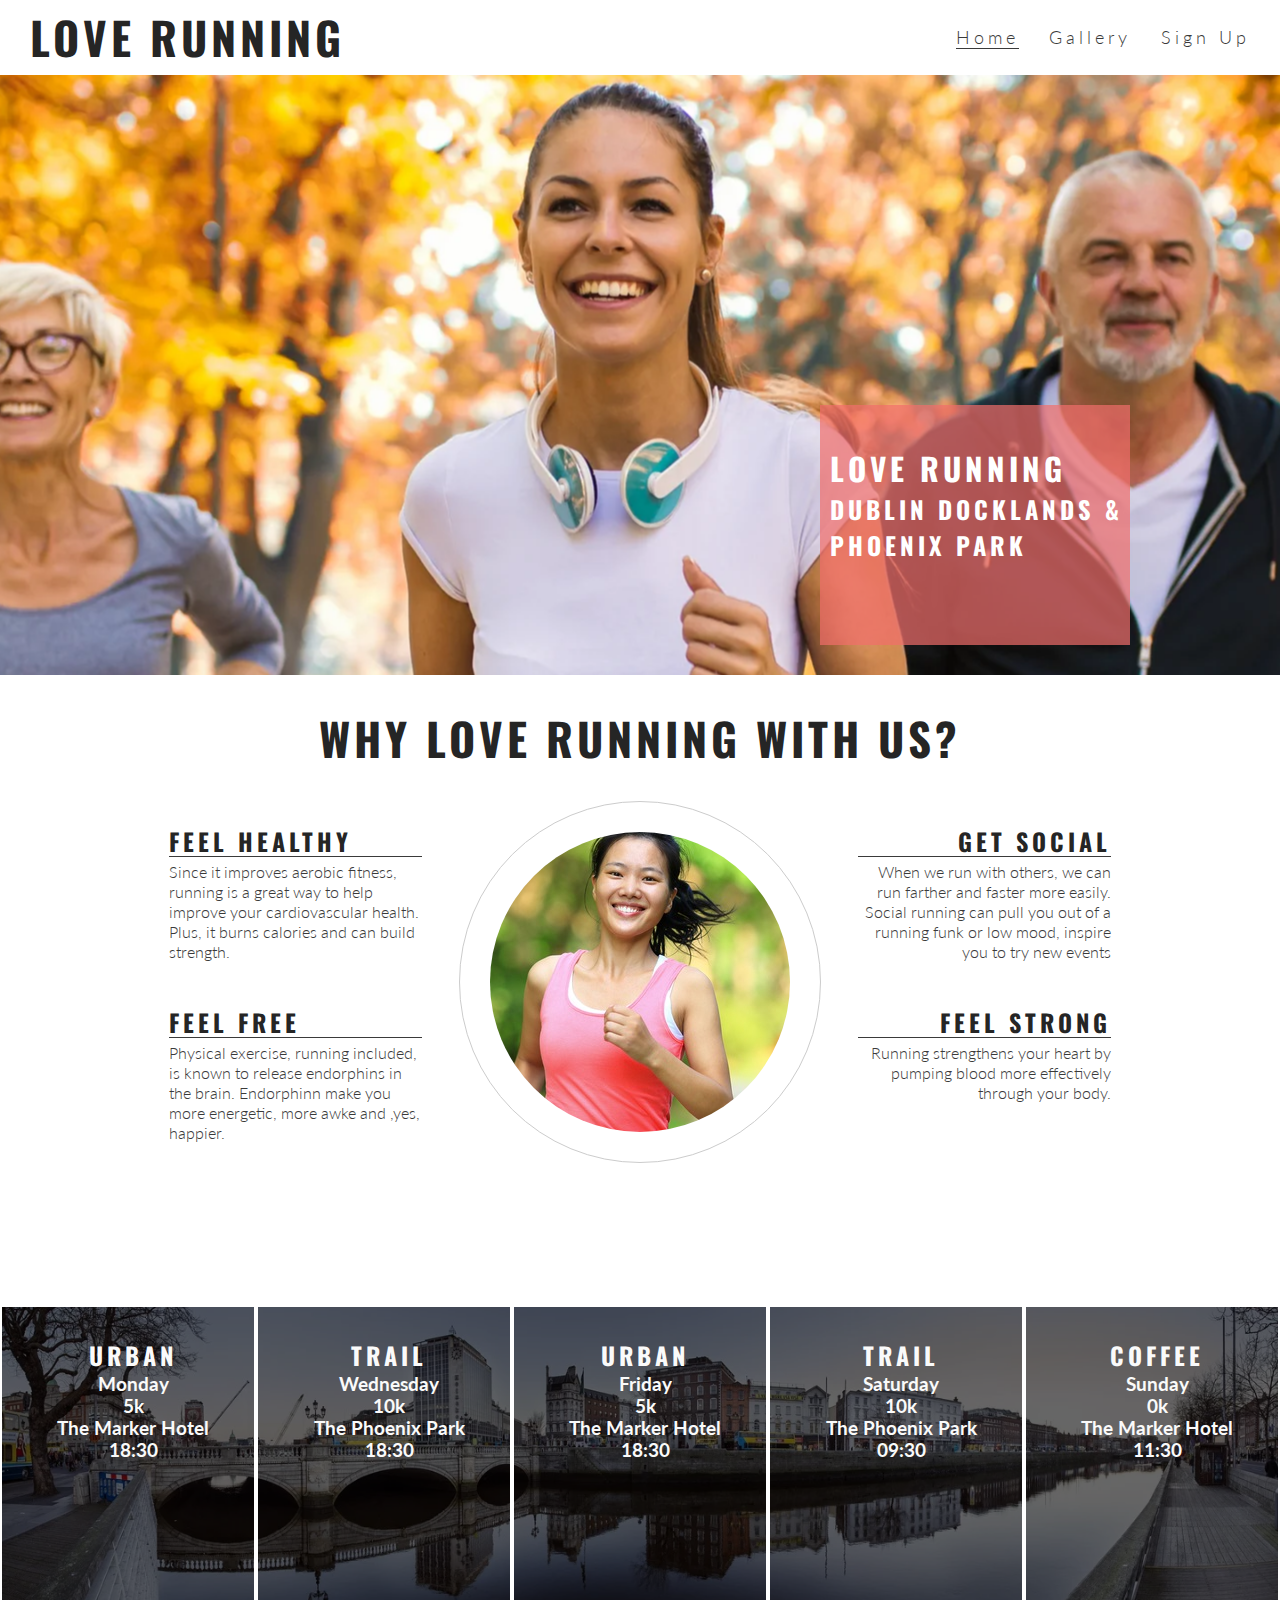
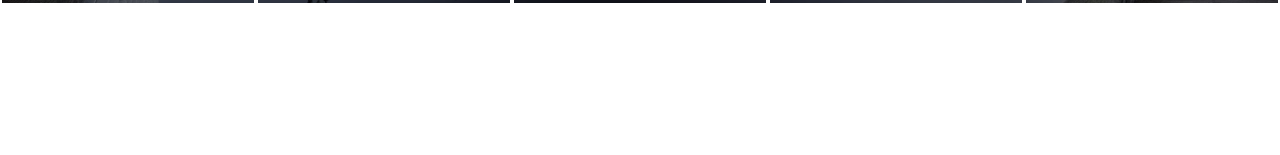
<file: index.html>
<!DOCTYPE html>
<html lang="en">

<head>
    <meta charset="UTF-8">
    <meta http-equiv="X-UA-Compatible" content="IE=edge">
    <meta name="viewport" content="width=device-width, initial-scale=1.0">
    <meta name="description" content="Love Running club for runners in Dublin, Ireland">
    <meta name="keywords" content="love running, running club, ireland, dublin">
    

    <link rel="stylesheet" href="assets/css/style.css">
    <title>Love Running</title>
</head>

<body>
    <header>
        <a href="index.html">
            <h1 id="logo">Love Running</h1>
        </a>
        <nav>
            <ul id="menu">
                <li>
                    <a href="#">Sign Up</a>
                </li>
                <li>
                    <a href="gallery.html">Gallery</a>
                </li>
                <li>
                    <a href="idenx.html" class="active">Home</a>
                </li>

            </ul>
        </nav>

    </header>
    <section id="hero-outer">
        <div id="hero-image">
        <div id="cover-text">
        <h2>Love Running</h2>
        <h3>Dublin Docklands & Phoenix Park</h3>



        </div>
    </section>
    <section id="club-ethos">
        <h2 id="welcome">Why Love Running With Us?</h2>
        <div id="left-about">
          <div class="left-about-heading">
              <h2>Feel Healthy <i class="fas fa-heartbeat"></i></h2>
              <hr>
              <p>
                  Since it improves aerobic fitness, running is a great way to help improve your cardiovascular 
                  health. Plus, it burns calories and can build strength.
              </p>
          </div>  
          <div class="left-about-heading">
            <h2>Feel Free <i class="fab fa-fly"></i></h2>
            <hr>
            <p>
                Physical exercise, running included, is known to release endorphins in the brain. 
                Endorphinn make you more energetic, more awke and ,yes, happier.
            </p>
        </div>  
        </div>
        <div id="right-about">

            <div class="right-about-heading">
                <h2>Get Social <i class="fas fa-globe"></i></h2>
                <hr>
                <p>
                    When we run with others, we can run farther and faster more easily. 
                    Social running can pull you out of a running funk or low mood, inspire you to try new events
                </p>
            </div>
            <div class="right-about-heading">
                <h2>Feel Strong <i class="fas fa-dumbbell"></i></h2>
                <hr>
                <p>
                    Running strengthens your heart by pumping blood more effectively through your body.
                </p>
            </div>
        </div>
        
        <div id="center-about">
            <div id="circle-container">
                <div id="circle-cover-bg"></div>
            </div>

        </div>
    </section>
    <section id="times">
       <div>
           <h2>Urban <i class="fas fa-city"></i></h2>
           <h3>Monday</h3>
           <h3>5k</h3>
           <h3>The Marker Hotel</h3>
           <h3>18:30</h3>
       </div>
       <div>
        <h2>Trail <i class="fas fa-tree"></i></h2>
        <h3>Wednesday</h3>
        <h3>10k</h3>
        <h3>The Phoenix Park</h3>
        <h3>18:30</h3>
    </div>
    <div>
        <h2>Urban <i class="fas fa-city"></i></h2>
        <h3>Friday</h3>
        <h3>5k</h3>
        <h3>The Marker Hotel</h3>
        <h3>18:30</h3>
    </div>
    <div>
        <h2>Trail <i class="fas fa-tree"></i></h2>
        <h3>Saturday</h3>
        <h3>10k</h3>
        <h3>The Phoenix Park</h3>
        <h3>09:30</h3>
    </div>
    <div>
          <h2>Coffee <i class="fas fa-coffee"></i></h2>
           <h3>Sunday</h3>
           <h3>0k</h3>
           <h3>The Marker Hotel</h3>
           <h3>11:30</h3>
        </div>

    </section>
    <footer>
        <ul class="social-networks">
            <li>
                <a href="https://facebook.com" target="_blank" rel="nooperner" arial-label="Visit our Facebook page"><i class="fab fa-facebook-square"></i></a>
            </li>
            <li>
                <a href="https://twitter.com" target="_blank" rel="nooperner" arial-label="Visit our Twitter page"><i class="fab fa-twitter"></i></a>
            </li>
            <li>
                <a href="https://youtube.com" target="_blank" rel="nooperner" arial-label="Visit our Youtube page"><i class="fab fa-youtube"></i></a>
            </li>
            <li>
                <a href="https://instagram.com" target="_blank" rel="nooperner" arial-label="Visit our Instagram page"><i class="fab fa-instagram"></i></a>
            </li>
        </ul>
    </footer>




    <link rel="stylesheet" href="https://use.fontawesome.com/releases/v5.15.4/css/all.css" integrity="sha384-DyZ88mC6Up2uqS4h/KRgHuoeGwBcD4Ng9SiP4dIRy0EXTlnuz47vAwmeGwVChigm" crossorigin="anonymous">
</body>

</html>
</file>
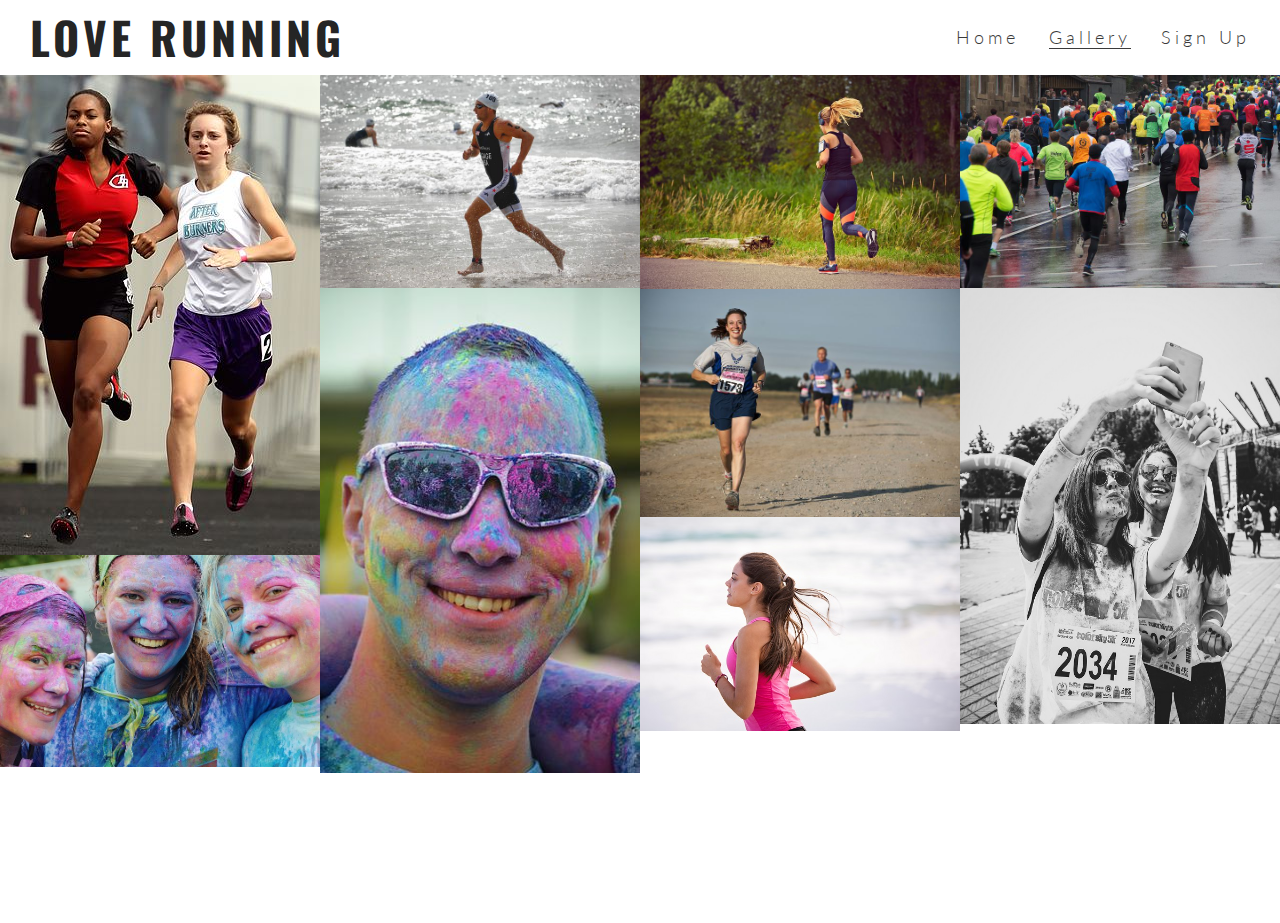
<file: gallery.html>
<!DOCTYPE html>
<html lang="en">

<head>
    <meta charset="UTF-8">
    <meta http-equiv="X-UA-Compatible" content="IE=edge">
    <meta name="viewport" content="width=device-width, initial-scale=1.0">
    <meta name="description" content="Love Running club for runners in Dublin, Ireland">
    <meta name="keywords" content="love running, running club, ireland, dublin">
    

    <link rel="stylesheet" href="assets/css/style.css">
    <title>Love Running</title>
</head>

<body>
    <header>
        <a href="index.html">
            <h1 id="logo">Love Running</h1>
        </a>
        <nav>
            <ul id="menu">
                <li>
                    <a href="#">Sign Up</a>
                </li>
                <li>
                    <a href="gallery.html" class="active">Gallery</a>
                </li>
                <li>
                    <a href="index.html">Home</a>
                </li>

            </ul>
        </nav>

    </header>
 
<section id="photos">
    <img src="assets/images/athletes.jpg" alt="two atheletes running together">
    <img src="assets/images/girls.jpg" alt="Three girls at charity paint running festival">
    <img src="assets/images/runner3.jpg" alt="Solo male runner jogging on a beach">
    <img src="assets/images/man.jpg" alt="Man at a charity paint running festival">
    <img src="assets/images/runner1.jpg" alt="Solo female runner jogging through phoenix park">
    <img src="assets/images/runner2.jpg" alt="Runners competing in marathon">
    <img src="assets/images/runner4.jpg" alt="Solo female runner jogging on the beach">
    <img src="assets/images/running_gang.jpg" alt="Large group of runners taking part in a marathon on a rainy day">
    <img src="assets/images/mud-run.jpg" alt="Two woman runners taking a muddy selfie after the Mud Runners Championship">



</section>

    <footer>
        <ul class="social-networks">
            <li>
                <a href="https://facebook.com" target="_blank" rel="nooperner" arial-label="Visit our Facebook page"><i class="fab fa-facebook-square"></i></a>
            </li>
            <li>
                <a href="https://twitter.com" target="_blank" rel="nooperner" arial-label="Visit our Twitter page"><i class="fab fa-twitter"></i></a>
            </li>
            <li>
                <a href="https://youtube.com" target="_blank" rel="nooperner" arial-label="Visit our Youtube page"><i class="fab fa-youtube"></i></a>
            </li>
            <li>
                <a href="https://instagram.com" target="_blank" rel="nooperner" arial-label="Visit our Instagram page"><i class="fab fa-instagram"></i></a>
            </li>
        </ul>
    </footer>




    <link rel="stylesheet" href="https://use.fontawesome.com/releases/v5.15.4/css/all.css" integrity="sha384-DyZ88mC6Up2uqS4h/KRgHuoeGwBcD4Ng9SiP4dIRy0EXTlnuz47vAwmeGwVChigm" crossorigin="anonymous">
</body>

</html>
</file>
<file: assets/css/style.css>
@import url('https://fonts.googleapis.com/css2?family=Lato:wght@300&family=Oswald&display=swap');

* {
    margin: 0;
    padding: 0;
    border: none;
}

body {
    font-family: Lato, sans-serif;
    font-weight: 300;
    color: #3a3a3a;
}

/* headings and logo */

h1, h2 {
    font-family: Oswald, sans-serif;
    text-transform: uppercase;
    letter-spacing: 4px;
    color: #252525;
}

#logo {
    float: left;
    font-size: 280%;
    margin-left: 30px;
}

/* navigation links */

#menu {
    font-size: 110%;
    letter-spacing: 4px;
}

#menu, #logo {
    line-height: 75px;
}

#menu li {
    float: right;
    list-style-type: none;
    margin-right: 30px;
}

#menu a {
    text-decoration: none;
    color: inherit;
}

#menu a:hover {
    border-bottom: 1px solid #3a3a3a;
}

.active {
    border-bottom: 1px solid #3a3a3a;
}

/* hero image and cover text */

#hero-outer {
    height: 600px;
    width: 100%;
    overflow: hidden;

    position: relative;
}

#cover-text, #cover-text h2 {
    color: #fff;
}

#hero-image {
    height: 600px;
    width: 100%;
    background: url('../images/hero-image.webp') no-repeat center center;

    /* animates zoom effect on loading page */
    animation-name: hero-zoom;
    animation-duration: 5s;
    animation-fill-mode: forwards;
}

/* creates the level of zoom for hero image */
@keyframes hero-zoom {
    from{
        transform: scale(1);
    }
    to{
        transform: scale(1.1);
    }
}

#cover-text {
    font-size: 130%;
    font-family: Oswald, sans-serif;
    text-transform: uppercase;
    letter-spacing: 4px;

    width: 300px;
    height: 200px;

    padding-top: 40px;
    padding-left: 10px;

    background-color: rgba(241, 109, 107, .7);

    bottom: 30px;
    right: 150px;

    position: absolute;
}

/* club ethos */

#club-ethos {
    height: 600px;
}

#left-about {
    padding-top: 30px;
    width: 33%;
    float: left;
}

#right-about {
    padding-top: 30px;
    width: 33%;
    float: right;
    
}

#center-about {
    width: 33%;
    margin: 0 auto;
}

hr {
    border-top: 1px solid #3a3a3a;
    width: 100%;
    margin: 5px 0;
}

.left-about-heading {
    width: 60%;
    float: right;
    line-height: 20px;
    clear: both;
    margin-bottom: 50px;
}

.right-about-heading {
    width: 60%;
    float: left;
    line-height: 20px;
    clear: both;
    margin-bottom: 50px;
}
.right-about-heading h2{
    text-align: right;
}

.right-about-heading p{
    text-align: right;
}

#welcome {
    text-align: center;
    margin:30px 0;
    font-size: 280%;
}

#circle-container {
    width: 300px;
    height: 300px;
    padding: 30px;
    border-style: solid;
    border-color: #ccc;
    border-width: 1px;
    border-radius: 50%;
    margin: 0 auto;
}

#circle-cover-bg {
    background: url('../images/ethos-center-image.jpeg') no-repeat center center;
    height: 100%;
    border-radius: 50%;
}

#times {
    background-image: url('../images/dublin-city.webp');
    background-repeat: no-repeat;
    background-size: cover;
    background-position:center;
    width: 100%;
    overflow: hidden;
}

#times div {
    color: #fafafa;
    background-color: rgba(0, 0, 0, .6);
    width: 20%;
    height: 300px;
    float: left;
    padding: 30px 0 0 10px;
    text-align: center;
    border: 2px solid white;
    box-sizing: border-box;
}

#times h2 {
    color: #fafafa;
}

footer {
    height: 150px;
}

.social-networks {
    text-align: center;
}
.social-networks >li {
display: inline;
}

.social-networks i {
    font-size: 160%;
    margin: 1%;
    padding: 5%;
    color: #3a3a3a;
}

#photos {
    clear: both;
    line-height: 0;
    column-count: 4;
    column-gap: 0;
}

#photos > img {
    width: 100%;
}


@media screen and (max-width: 1200px) {
    #club-ethos {
      width: 65%;
      height: 1200px;
      margin: 0 auto;
    }

    #welcome {
        padding: 30px 0;
        margin: 0;
    }

    #left-about, #right-about{
        width: 100%;
        float: left;
        padding: 0;
    }
    #center-about {
        clear: both;
        width: 100%;
        float: left;
        padding: 0;
    }

    #times > div {
        width: 100%;
        clear: both;
        height: 150px;
        padding: 0;
    }

    hr {
        display: none;
    }
}


@media screen and (max-width:950px) {

    #menu {
        clear: left;
        float: left;
        margin-left: 30px;
        margin-bottom: 20px;
        line-height: 25px;
    }
    #cover-text {
        left: 0;
    }
    
    #club-ethos {
        width: 90%;
        height: 1200px;
        margin: 0 auto;
    }

  .left-about-heading, .right-about-heading {
      width: inherit;
  }
.left-about-heading h2, .right-about-heading h2 {
    width: 100%;
    text-align: center;
}
.left-about-heading p, .right-about-heading p {
   text-align: center;
   padding: 0 20px;
}

#photos {  
    column-count: 3;
 }

}
@media screen and (max-width: 800px) {
    #photos {  
        column-count: 2;
     }
    
}
</file>
